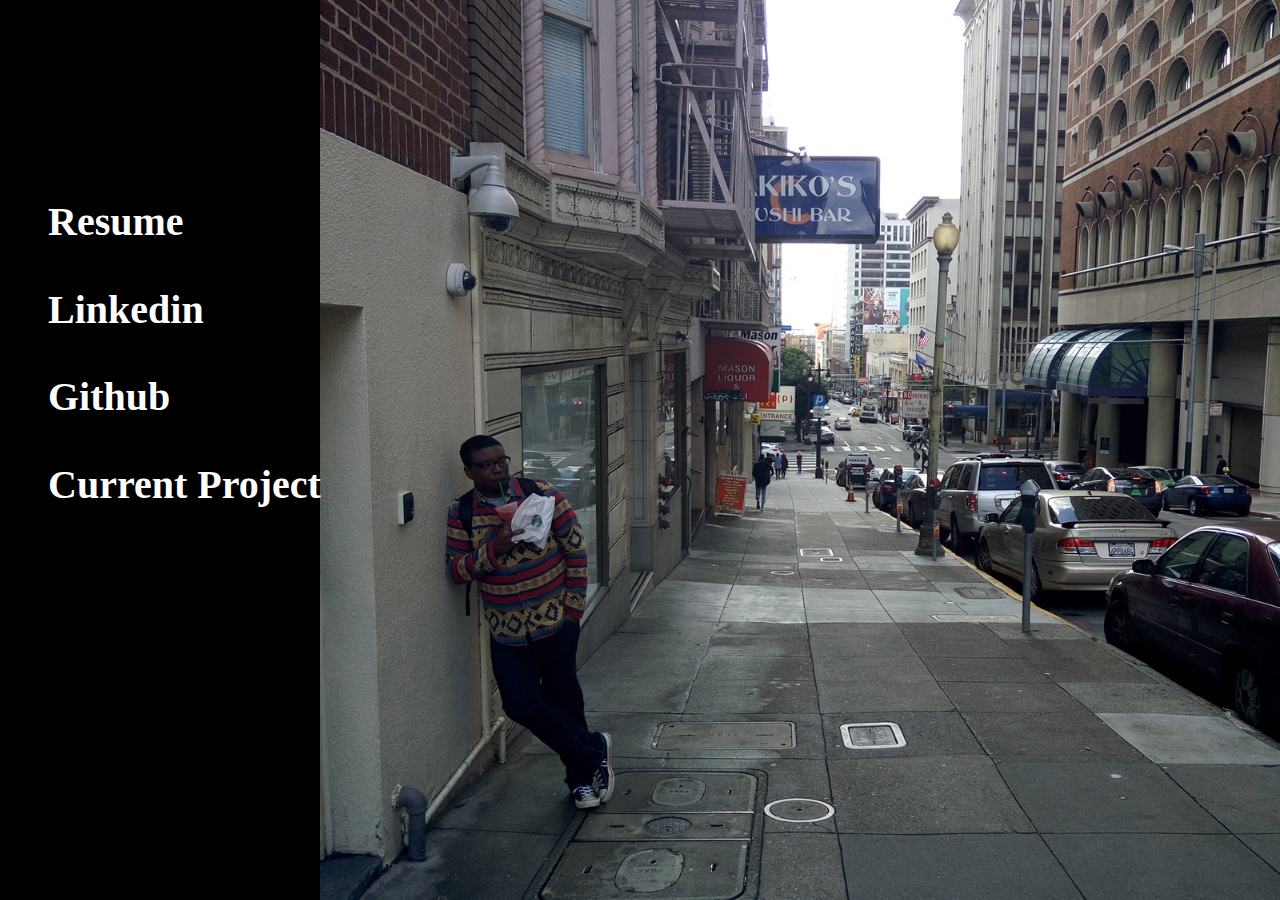
<file: index.html>
<html>

<head>

<link rel="stylesheet" type="text/css" href="personal.css">

</head>


<body>

	<div class="links">
			<ul>
				<li><a href="Resume 2020.pdf">Resume</a></li>
				<li><a href="https://www.linkedin.com/in/eric-carter-514b395b">Linkedin</a></li>
				<li><a href="https://github.com/eacarter">Github</a></li>
				<li><a href="">Current Project</a></li>
			</ul>
	</div>



</body>


</html>
</file>
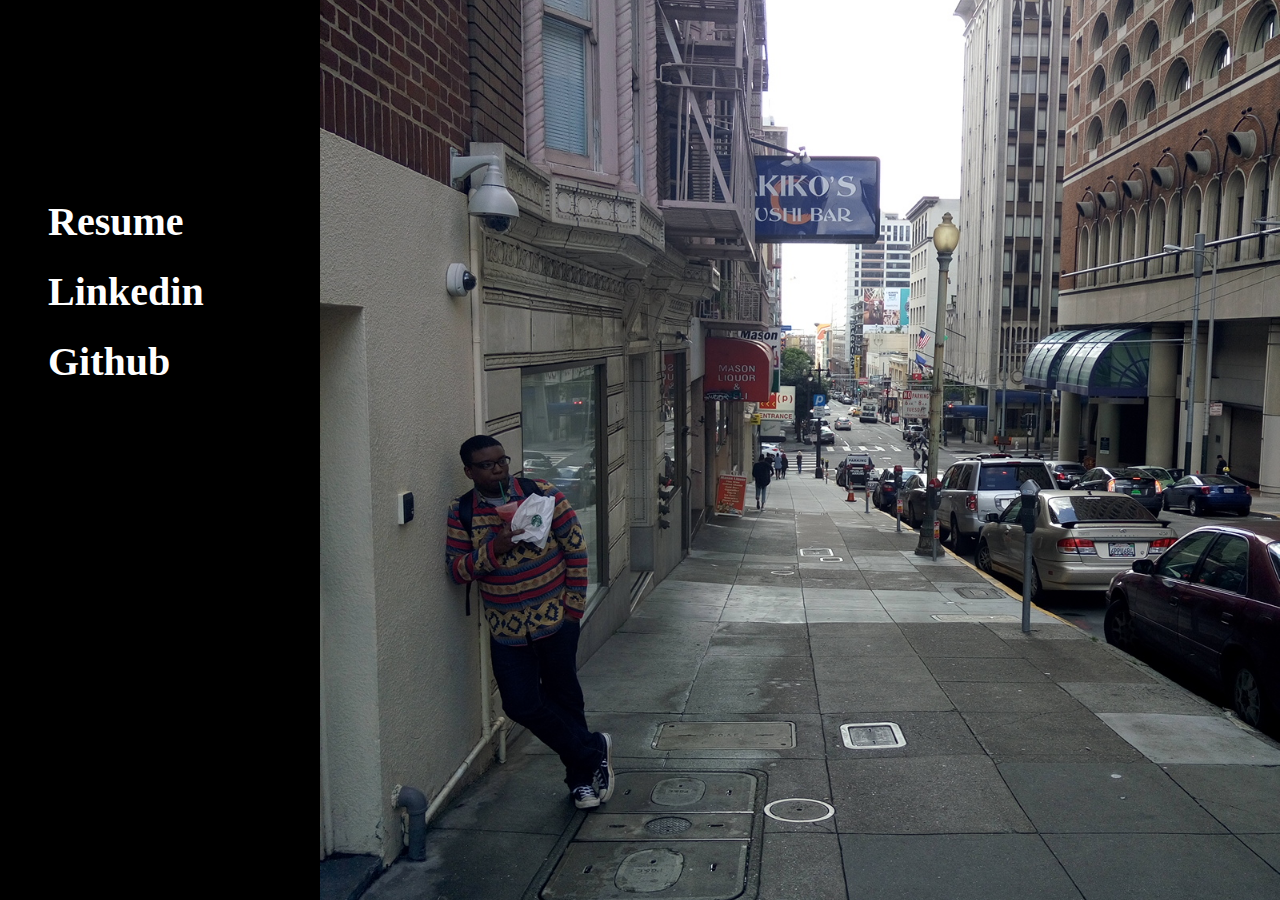
<file: personal.html>
<html>

<head>

<link rel="stylesheet" type="text/css" href="personal.css">

</head>


<body>


	<div class="links">
			<ul>
				<li><a href="">Resume</a></li>
				<li><a href="https://www.linkedin.com/in/eric-carter-514b395b">Linkedin</a></li>
				<li><a href="https://github.com/eacarter">Github</a></li>
			</ul>		
	</div>



</body>


</html>
</file>
<file: personal.css>
html{
	background-image: url(IMG_20160306_094540.jpg);
	background-position: right;
	background-size: 75%, 75%;
	background-repeat: no-repeat;
	background-color: #000000;
}

.links a{
	text-decoration: none;
	color: #000000;
	font-size: 30pt;
	font-weight: 800;
	color: #FFFFFF;

}

.links a:hover{
	color: #c0392b;
}

.links li{
	padding-bottom: 15%;
}

ul{
	list-style: none;
	float: left;
	margin-top: 15%;

	padding-right: 10%;
}


@media screen and (max-width: 480px) {

html{
	background-image: url(IMG_20160306_094540.jpg);
	background-position: center;
	background-size: 75%, 75%;
	background-repeat: no-repeat;
	margin-top: 10%;
	margin-bottom: 5%;
	background-color: #000000;
}

.links a{
	text-decoration: none;
	color: #3498db;
	font-size: 35pt;
	font-weight: 800;

}

.links a:hover{
	color: #c0392b;
}

.links li{
	padding-bottom: 15%;
}

ul{
	list-style: none;
	float: right;
	margin-top: 15%;

	padding-right: 10%;
}


}
</file>
